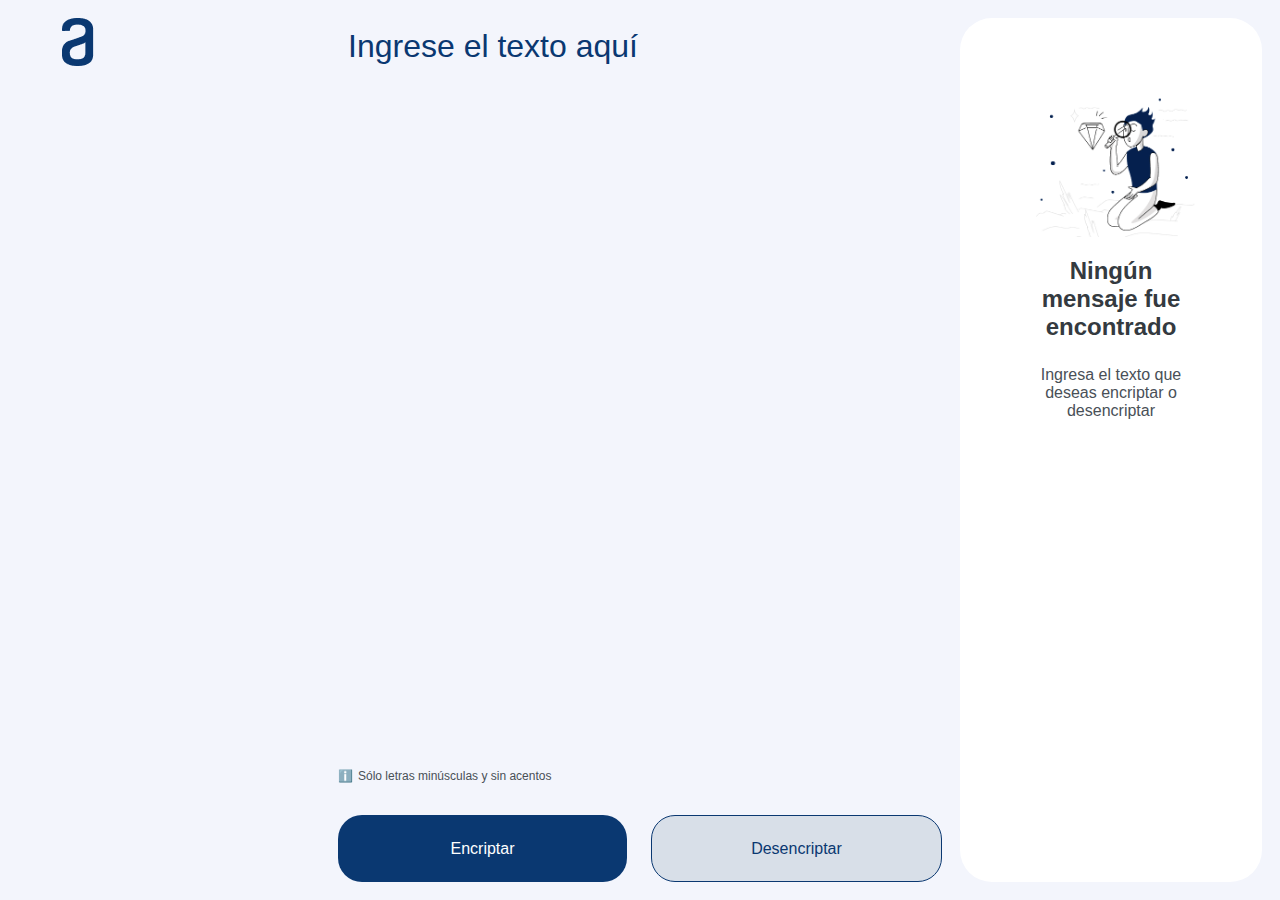
<file: index.html>
<!DOCTYPE html>
<html lang="en">
<head>
    <meta charset="UTF-8">
    <meta name="viewport" content="width=device-width, initial-scale=1.0">
    <title>Encriptador</title>
    <link rel="stylesheet" href="style.css">
    <script src="encriptador.js"></script>
</head>
<body>
    <div class="parent">
        <div class="div1">
            <img src="./img/Logo.png" alt="Logo">
        </div>
        <div class="div4" contenteditable="true"></div>
        <div class="button-container">
            <div class="mensaje-advertencia">Sólo letras minúsculas y sin acentos</div>
            <div class="button-wrapper">
                <button id="encriptarBtn" class="button-primary">Encriptar</button>
                <button class="button-secondary">Desencriptar</button>
            </div>
        </div>
        <div class="div3">
            <div class="div3">
                <div class="div3-content">
                    <img src="./img/Busqueda.png" alt="Ningún mensaje fue encontrado">
                    <h2>Ningún mensaje fue encontrado</h2>
                    <p>Ingresa el texto que deseas encriptar o desencriptar</p>
                </div>
                
            </div>
        </div>
    </div>
</body>
</html>
</file>
<file: style.css>
/* Definición de variables CSS para colores, tamaños y estilos consistentes */
:root {
    --color-primary: #0A3871;
    --color-secondary: #D8DFE8;
    --color-background: #f3f5fc;
    --color-text: #495057;
    --color-text-dark: #343A40;
    --color-white: #ffffff;
    --font-size-base: 16px;
    --border-radius: 24px;
    --padding-standard: 24px;
    --transition-speed: 0.3s;
}

/* Estilos básicos para el body y html */
body, html {
    margin: 0;
    padding: 0;
    height: 100%;
    width: 100%;
    background-color: var(--color-background);
    font-family: Arial, sans-serif;
}

/* Diseño de cuadrícula principal */
.parent {
    display: grid;
    grid-template-columns: minmax(auto, 1fr) minmax(250px, 2fr) minmax(auto, 1fr);
    grid-template-rows: auto 1fr auto;
    gap: 2vmin;
    height: 100vh;
    width: 100vw;
    padding: 2vmin;
    box-sizing: border-box;
}

/* Estilos para el logo (div1) */
.div1 { 
    grid-area: 1 / 1 / 2 / 2;
    align-self: start;
}

/* Estilos para el área de entrada de texto (div4) */
.div4 { 
    grid-area: 1 / 2 / 3 / 3;
    background-color: transparent;
    font-size: clamp(var(--font-size-base), 3vw, 32px); 
    color: var(--color-primary);
    overflow-y: auto;
    padding: 10px;
    width: 100%;
    max-width: 100%;
    box-sizing: border-box;
    margin-bottom: 20px;
    min-height: 200px;
}

/* Placeholder para el área de entrada de texto */
.div4[contenteditable="true"]:empty:before {
    content: "Ingrese el texto aquí";
    color: var(--color-primary);
}

/* Estilos para el mensaje de advertencia */
.mensaje-advertencia {
    font-size: 12px;
    color: var(--color-text);
    margin-bottom: 16px;
    text-align: left;
}

/* Contenedor de botones */
.button-container { 
    grid-area: 3 / 2 / 4 / 3;
    display: flex;
    flex-direction: column;
    align-items: center;
    gap: 16px;
    width: 100%;
    max-width: 100%;
}

/* Wrapper para los botones principales */
.button-wrapper {
    display: flex;
    gap: 24px;
    width: 100%;
    justify-content: center;
}

/* Ícono para el mensaje de advertencia */
.mensaje-advertencia::before {
    content: "ℹ️";
    margin-right: 5px;
}

/* Estilos comunes para los botones primario y secundario */
.button-primary, .button-secondary {
    flex: 1;
    max-width: 328px;
    height: 67px;
    border-radius: var(--border-radius);
    font-size: var(--font-size-base);
    cursor: pointer;
    padding: var(--padding-standard);
    text-align: center;
    transition: background-color var(--transition-speed), color var(--transition-speed);
}

/* Estilos específicos para el botón primario */
.button-primary {
    background-color: var(--color-primary);
    color: var(--color-white);
    border: none;
}

/* Estilos específicos para el botón secundario */
.button-secondary {
    background-color: var(--color-secondary);
    color: var(--color-primary);
    border: 1px solid var(--color-primary);
}

/* Estilos para el área de resultado (div3) */
.div3 { 
    grid-area: 1 / 3 / 4 / 4;
    background-color: var(--color-white);
    border-radius: 32px;
    padding: 32px;
    text-align: center;
    width: 100%;
    max-width: 400px;
    margin: 0 auto;
    box-sizing: border-box;
    border: none;
}

/* Contenido del área de resultado */
.div3-content {
    display: flex;
    flex-direction: column;
    align-items: center;
    justify-content: center;
    height: 100%;
}

/* Estilos para la imagen en el área de resultado */
.div3 img {
    max-width: 100%;
    height: auto;
    object-fit: contain;
    margin: 0;
    padding: 0;
    display: block; 
}

/* Estilos para el título en el área de resultado */
.div3 h2 {
    font-size: clamp(18px, 2vw, 24px);
    margin-bottom: 1vmin;
    color: var(--color-text-dark);
}

/* Estilos para el párrafo en el área de resultado */
.div3 p {
    font-size: clamp(12px, 1.5vw, 16px);
    color: var(--color-text);
}

/* Estilos para el botón de copiar */
.button-copy {
    width: 100%;
    height: 67px;
    border-radius: var(--border-radius);
    font-size: var(--font-size-base);
    cursor: pointer;
    background-color: var(--color-background);
    color: var(--color-primary);
    border: 1px solid var(--color-primary);
    margin-top: 32px;
    transition: background-color var(--transition-speed), color var(--transition-speed);
}

/* Ocultar elementos no utilizados */
.div2, .div5, .div8, .div9, .div10 {
    display: none;
}

/* Media queries para dispositivos de tamaño mediano (tablets) */
@media (max-width: 1024px) and (min-width: 769px) {
    body, html {
        background-color: var(--color-background);
    }

    .parent {
        grid-template-columns: 1fr;
        grid-template-rows: auto auto 1fr auto;
        gap: 20px;
        padding: 40px;
    }

    .div1 { 
        grid-area: 1 / 1 / 2 / 2;
    }

    .div4 { 
        grid-area: 2 / 1 / 3 / 2;
        background-color: var(--color-white);
        border-radius: var(--border-radius);
        padding: 20px;
        box-shadow: 0 4px 8px rgba(0, 0, 0, 0.1);
        font-size: 18px;
    }

    .button-container { 
        grid-area: 3 / 1 / 4 / 2;
        display: flex;
        justify-content: center;
        gap: 24px;
        width: 100%;
        max-width: 500px;
        margin: 0 auto;
    }

    .div3 { 
        grid-area: 4 / 1 / 5 / 2;
        width: 100%;
        max-width: 600px;
        margin: 20px auto;
        background-color: var(--color-white);
        border-radius: var(--border-radius);
        padding: 32px;
    }

    .div3 h2 {
        font-size: 20px;
    }

    .div3 p {
        font-size: var(--font-size-base);
    }

    .button-primary, .button-secondary {
        flex: 0 1 auto;
        min-width: 150px;
        max-width: 200px;
    }

    .button-primary, .button-secondary, .button-copy {
        font-size: 14px;
        padding: 12px 24px;
    }

    .button-copy {
        width: 100%;
        max-width: 400px;
        margin: 20px auto 0;
    }
}

/* Media queries para pantallas grandes */
@media (min-width: 1025px) {
    .button-container {
        padding-top: 20px;
    }

    .mensaje-advertencia {
        align-self: flex-start;
        width: 100%;
    }
}

/* Media queries para tablets y pantallas más pequeñas */
@media (max-width: 1024px) {
    .button-wrapper {
        flex-direction: column;
        align-items: center;
    }
    
    .button-primary, .button-secondary {
        width: 100%;
        max-width: 100%;
    }
}

/* Media queries para dispositivos móviles */
@media (max-width: 768px) {
    .parent {
        display: flex;
        flex-direction: column;
        height: auto;
        padding: 20px;
    }

    .div1, .div4, .button-container, .div3 {
        width: 100%;
        max-width: 100%;
        margin-bottom: 20px;
    }

    .div1 img {
        max-width: 100px;
        height: auto;
    }

    .div4 { 
        background-color: var(--color-white);
        border-radius: var(--border-radius);
        padding: 20px;
        box-shadow: 0 4px 8px rgba(0, 0, 0, 0.1);
        font-size: var(--font-size-base);
    }

    .button-container { 
        margin-top: 12px;
        flex-direction: column;
        align-items: center;
        gap: 15px;
    }

    .button-primary, .button-secondary {
        width: 100%;
        max-width: 300px;
        height: 50px;
        font-size: var(--font-size-base);
        border-radius: var(--border-radius);
        margin-bottom: 10px;
    }

    .div3 { 
        max-width: 100%;
        padding: 20px;
        background-color: var(--color-white);
        border-radius: var(--border-radius);
        text-align: center;
    }

    .div3 img {
        max-width: 80%;
        height: auto;
        margin-bottom: 15px;
    }

    .div3 h2 {
        font-size: 18px;
        margin-bottom: 10px;
    }

    .div3 p {
        font-size: 14px;
        margin-bottom: 20px;
    }

    .button-copy {
        width: 100%;
        height: 50px;
        font-size: var(--font-size-base);
        border-radius: var(--border-radius);
        background-color: var(--color-background);
        color: var(--color-primary);
        border: 1px solid var(--color-primary);
    }

    .mensaje-advertencia {
        position: static;
        text-align: center;
        margin-bottom: 10px;
    }
}

/* Media queries para dispositivos móviles muy pequeños */
@media (max-width: 480px) {
    .parent {
        padding: 10px;
    }
    
    .div3 {
        padding: 20px;
    }
    
    .button-primary, .button-secondary, .button-copy {
        height: 50px;
        font-size: 14px;
    }
}

/* Ajustes para dispositivos sin hover (como móviles y tablets) */
@media (hover: none) {
    .button-primary, .button-secondary, .button-copy {
        padding: 12px;
    }
}
</file>
